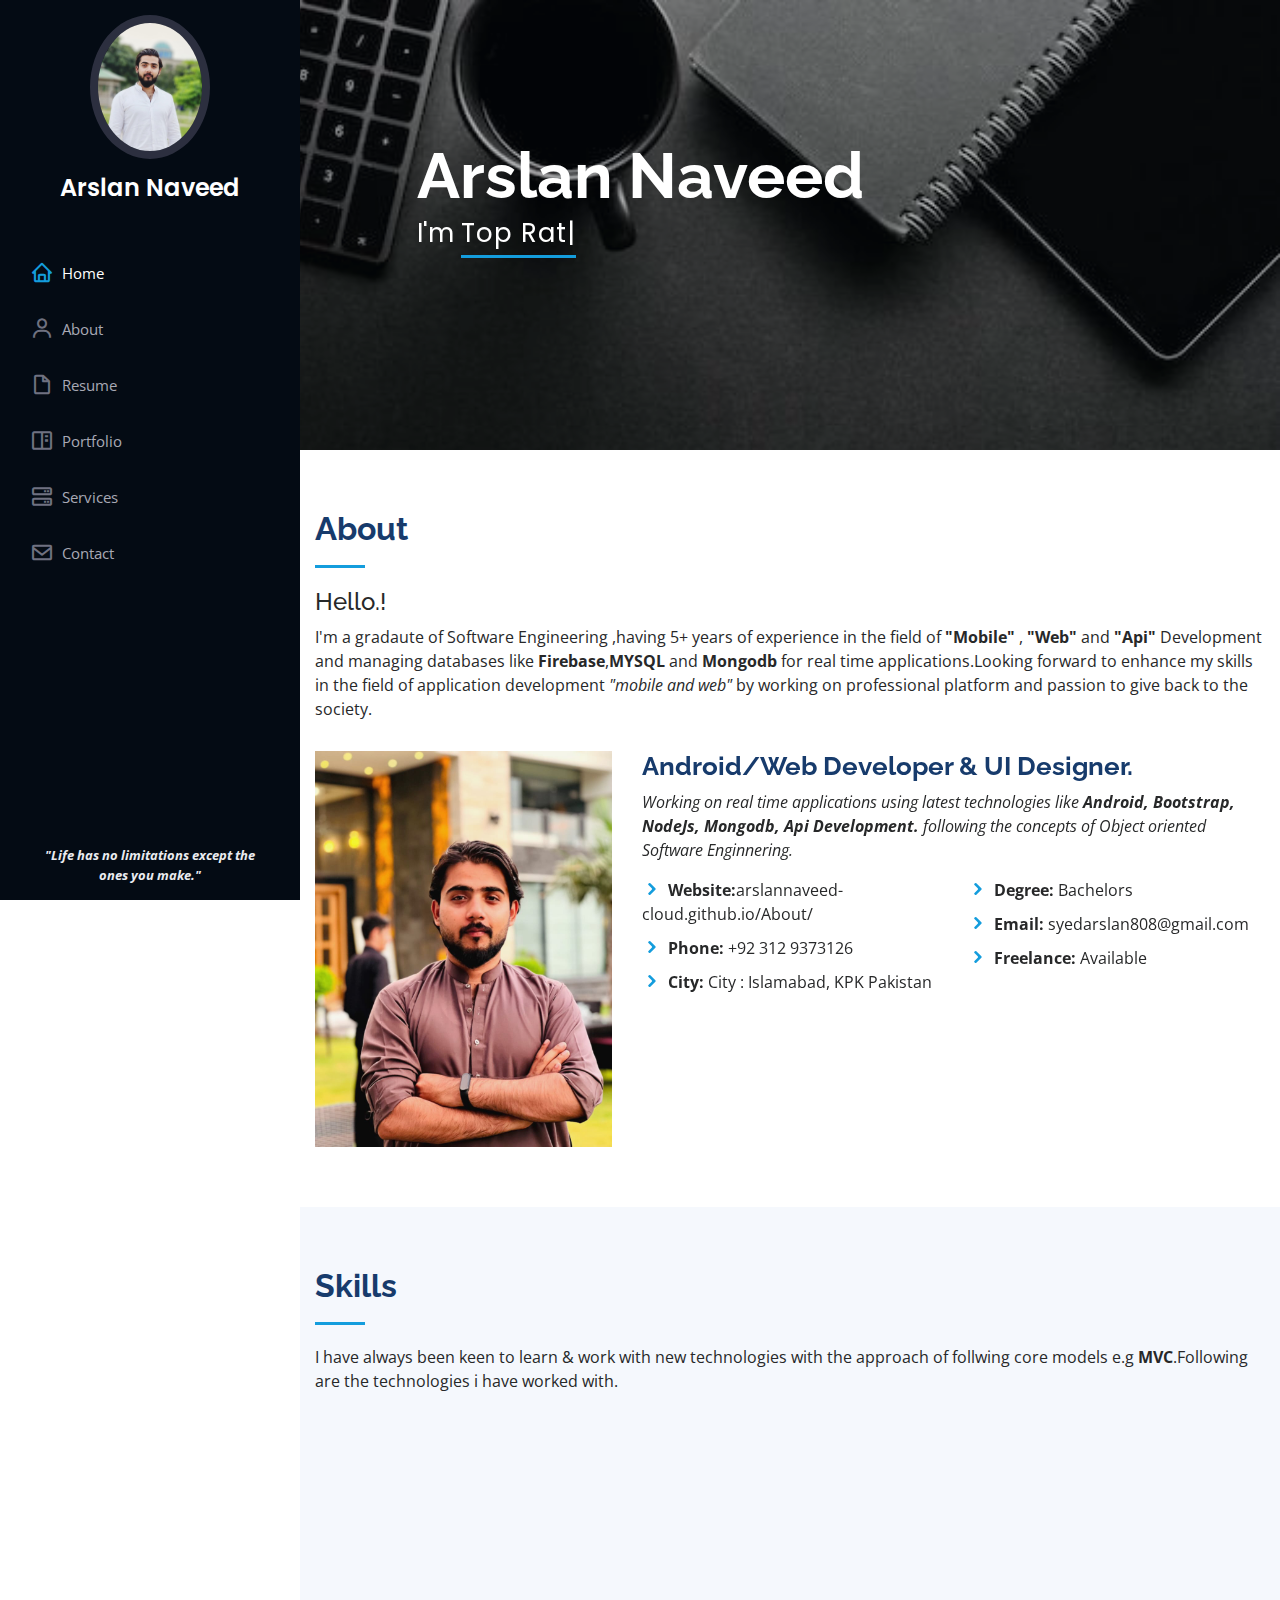
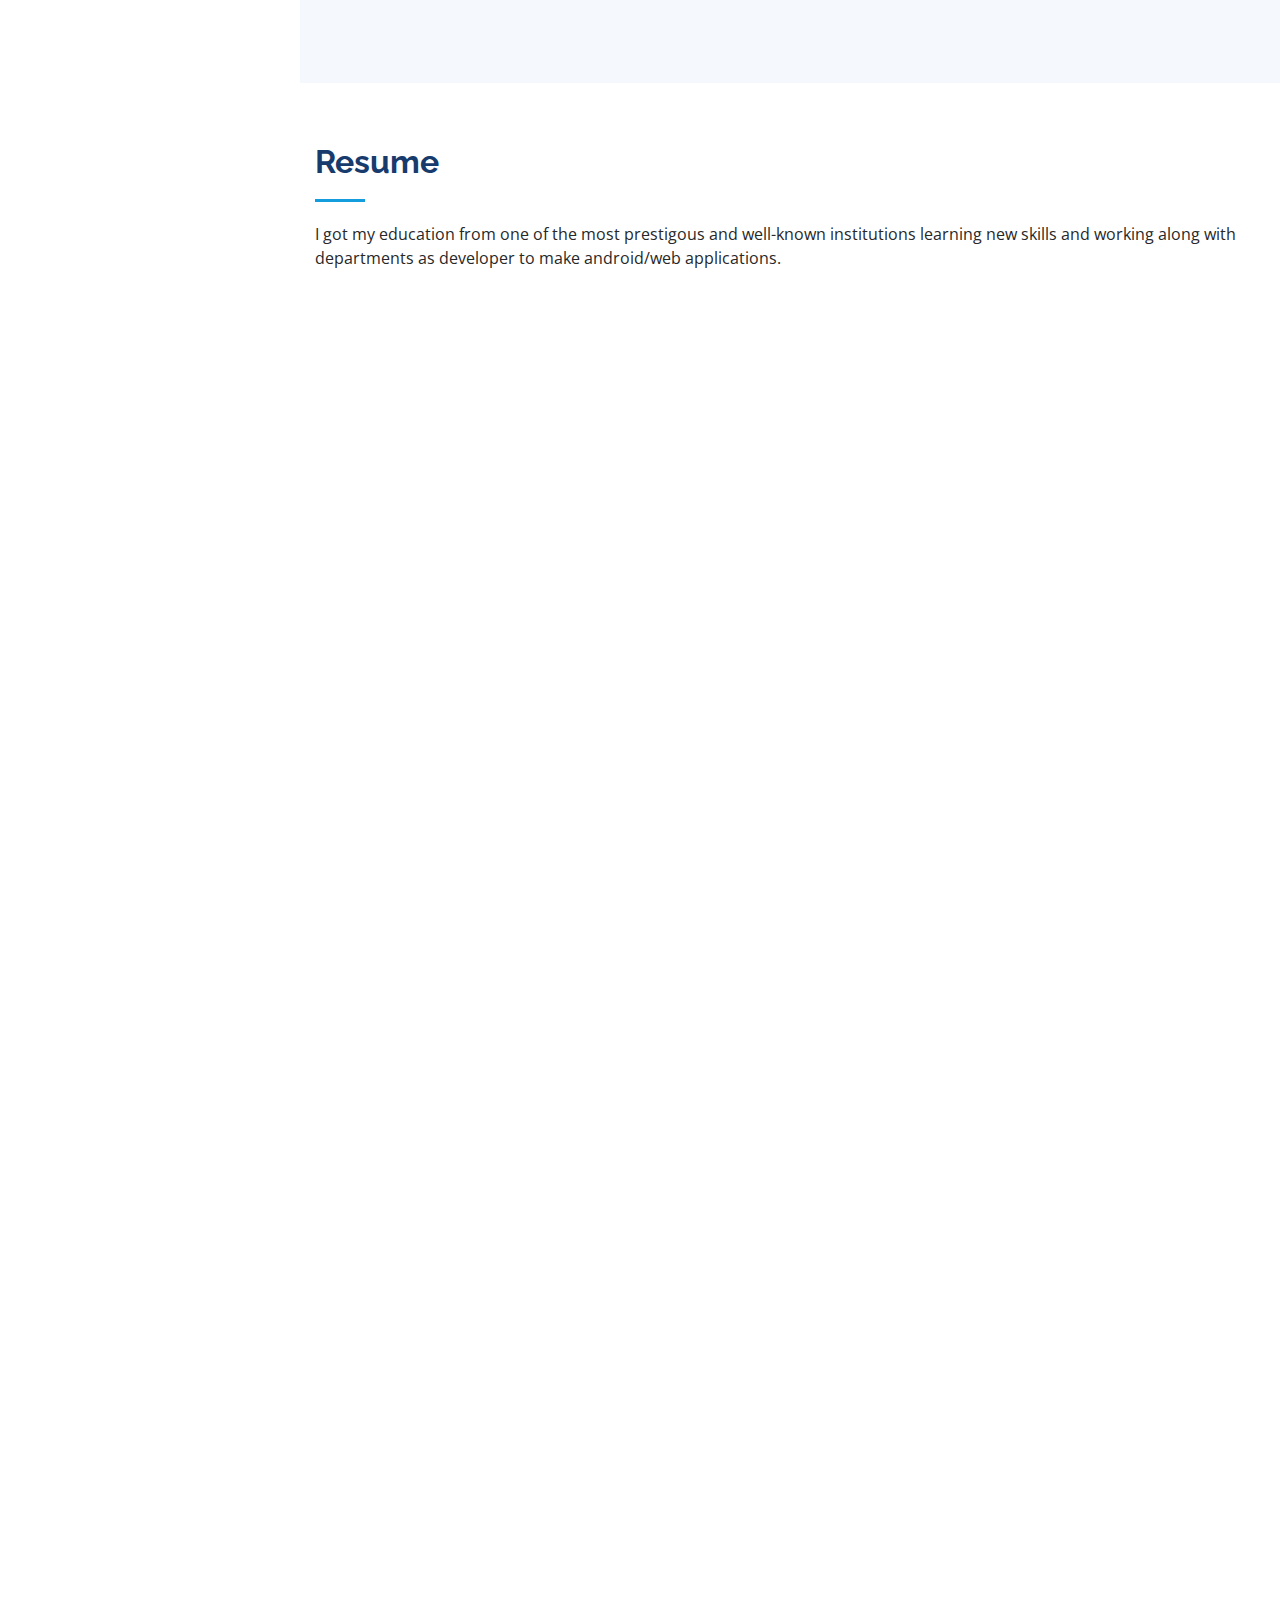
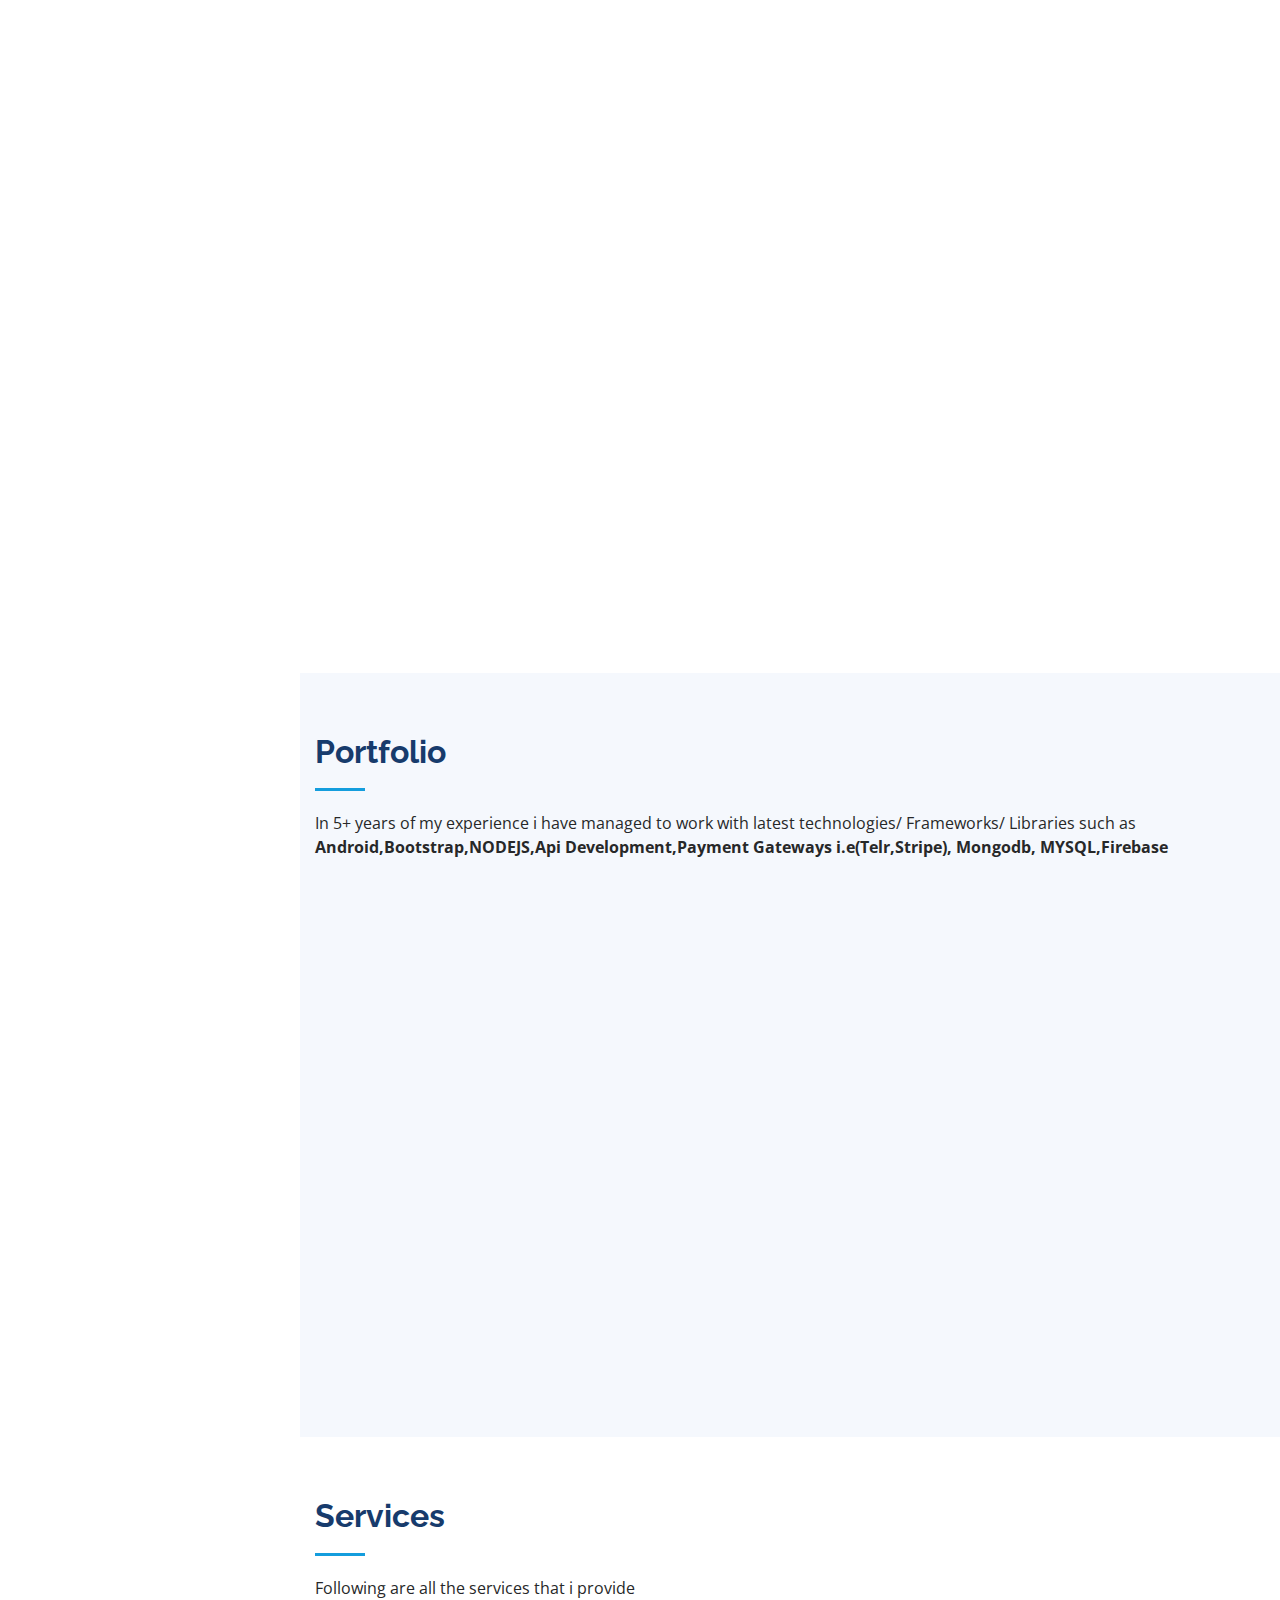
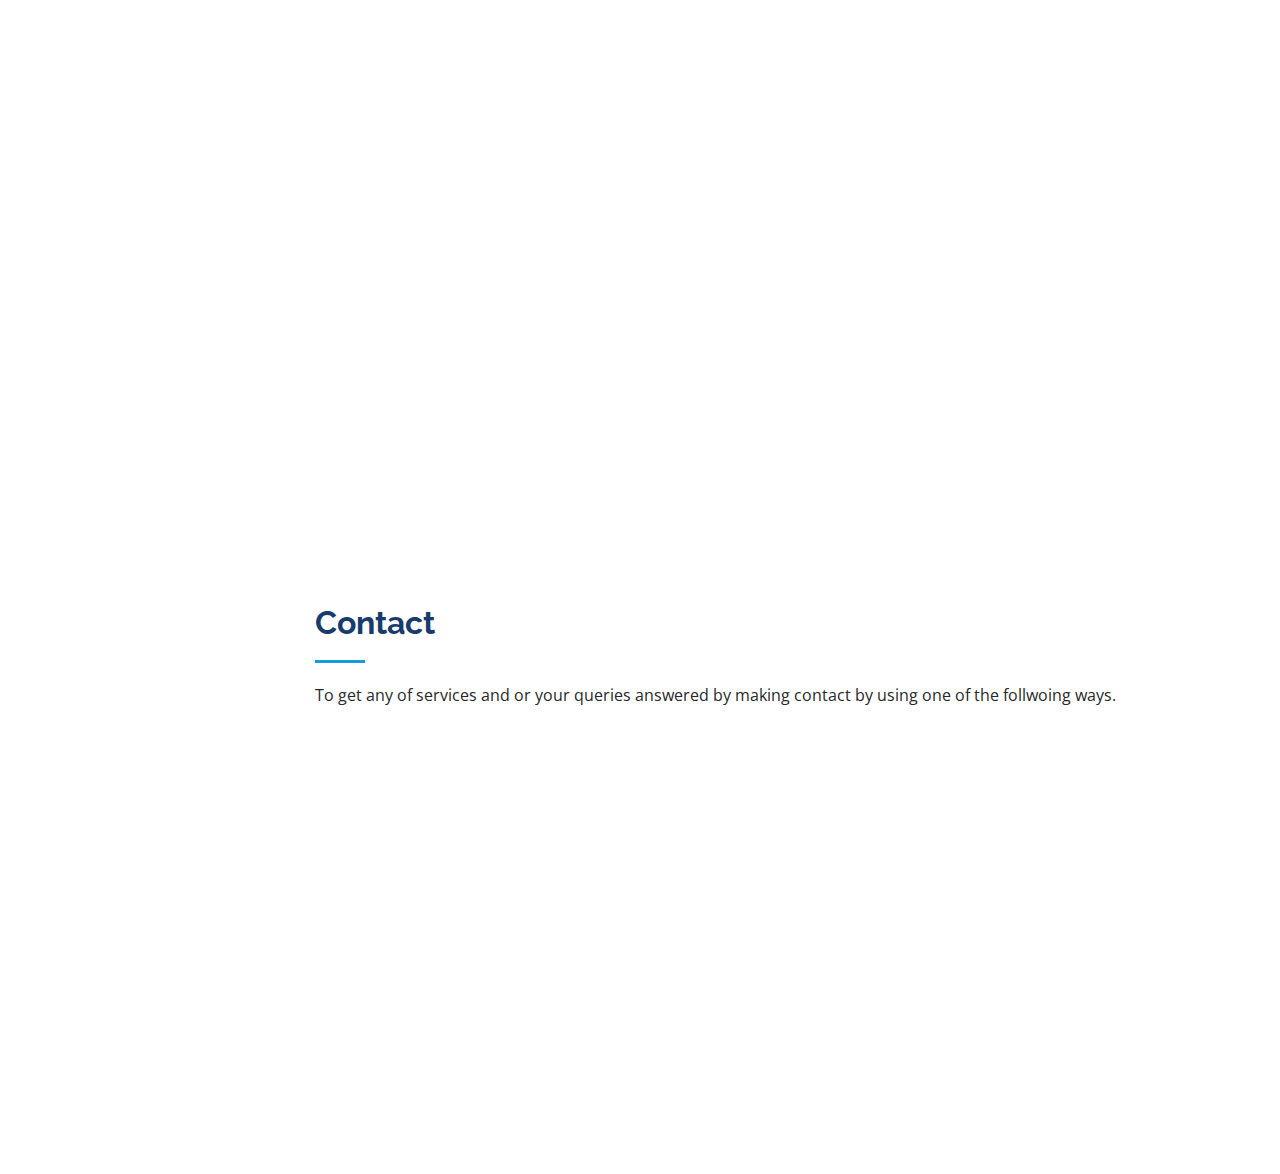
<file: index.html>
<!DOCTYPE html>
<html lang="en">

<head>
  <meta charset="utf-8">
  <meta content="width=device-width, initial-scale=1.0" name="viewport">

  <title>Syed Arslan |Full Stack Mobile/Web Engineer</title>
  <meta content="" name="descriptison">
  <meta content="" name="keywords">

  <!-- Favicons -->
  <link href="assets/img/apple-touch-icon.png" rel="apple-touch-icon">

  <!-- Google Fonts -->
  <link href="https://fonts.googleapis.com/css?family=Open+Sans:300,300i,400,400i,600,600i,700,700i|Raleway:300,300i,400,400i,500,500i,600,600i,700,700i|Poppins:300,300i,400,400i,500,500i,600,600i,700,700i" rel="stylesheet">

  <!-- Vendor CSS Files -->
  <link href="assets/vendor/bootstrap/css/bootstrap.min.css" rel="stylesheet">
  <link href="assets/vendor/icofont/icofont.min.css" rel="stylesheet">
  <link href="assets/vendor/boxicons/css/boxicons.min.css" rel="stylesheet">
  <link href="assets/vendor/venobox/venobox.css" rel="stylesheet">
  <link href="assets/vendor/owl.carousel/assets/owl.carousel.min.css" rel="stylesheet">
  <link href="assets/vendor/aos/aos.css" rel="stylesheet">

  <link href="assets/css/style.css" rel="stylesheet">

 
</head>

<body>

  <!-- ======= Mobile nav toggle button ======= -->
  <button type="button" class="mobile-nav-toggle d-xl-none"><i class="icofont-navigation-menu"></i></button>

  <!-- ======= Header ======= -->
  <header id="header">
    <div class="d-flex flex-column">

      <div class="profile">
        <img src="assets/img/profile_1.jpeg" alt="" class="img-fluid rounded-circle">
        <h1 class="text-light"><a href="index.html">Arslan Naveed</a></h1>
        <div class="social-links mt-3 text-center">
         
        </div>
      </div>

      <nav class="nav-menu">
        <ul>
          <li class="active"><a href="index.html"><i class="bx bx-home"></i> <span>Home</span></a></li>
          <li><a href="#about"><i class="bx bx-user"></i> <span>About</span></a></li>
          <li><a href="#resume"><i class="bx bx-file-blank"></i> <span>Resume</span></a></li>
          <li><a href="#portfolio"><i class="bx bx-book-content"></i> Portfolio</a></li>
          <li><a href="#services"><i class="bx bx-server"></i> Services</a></li>
          <li><a href="#contact"><i class="bx bx-envelope"></i> Contact</a></li>

        </ul>
      </nav><!-- .nav-menu -->
      <button type="button" class="mobile-nav-toggle d-xl-none"><i class="icofont-navigation-menu"></i></button>

    </div>
  </header><!-- End Header -->

  <!-- ======= Hero Section ======= -->
  <section id="hero" class="d-flex flex-column justify-content-center align-items-center">
    <div class="hero-container" data-aos="fade-in">
      <h1>Arslan Naveed</h1>
      <p>I'm <span class="typed" data-typed-items="Top Rated On Upwrok,Mobile / Web Developer,Technical Writer, Project Manager"></span></p>
    </div>
  </section><!-- End Hero -->

  <main id="main">

    <!-- ======= About Section ======= -->
    <section id="about" class="about">
      <div class="container">

        <div class="section-title">
          <h2>About</h2>
          <p><h4>Hello.!</h4> I'm a gradaute of Software Engineering ,having 5+ years of experience in the field of <b>"Mobile"</b> , <b>"Web"</b> and <b>"Api"</b> Development and managing databases like <b>Firebase</b>,<b>MYSQL</b> and <b>Mongodb</b> for real time applications.Looking forward to enhance my skills in the field of application development <i>"mobile and web"</i> by working on professional platform and passion to give back to the society.
          </p>
        </div>

        <div class="row">
          <div class="col-lg-4" data-aos="fade-right">
            <img src="assets/img/pic3.jpeg" class="img-fluid" alt="">
          </div>
          <div class="col-lg-8 pt-4 pt-lg-0 content" data-aos="fade-left">
            <h3>Android/Web Developer &amp; UI Designer.</h3>
            <p class="font-italic">
              Working on real time applications using latest technologies like <b>Android, Bootstrap, NodeJs, Mongodb, Api Development.</b> following the concepts of 
              Object oriented Software Enginnering.
            </p>
            <div class="row">
              <div class="col-lg-6">
                <ul>
                  <li><i class="icofont-rounded-right"></i> <strong>Website:</strong>arslannaveed-cloud.github.io/About/</li>
                  <li><i class="icofont-rounded-right"></i> <strong>Phone:</strong> +92 312 9373126</li>
                  <li><i class="icofont-rounded-right"></i> <strong>City:</strong> City : Islamabad, KPK Pakistan</li>
                </ul>
              </div>
              <div class="col-lg-6">
                <ul>
                  <li><i class="icofont-rounded-right"></i> <strong>Degree:</strong> Bachelors</li>
                  <li><i class="icofont-rounded-right"></i> <strong>Email:</strong> syedarslan808@gmail.com</li>
                  <li><i class="icofont-rounded-right"></i> <strong>Freelance:</strong> Available</li>
                </ul>
              </div>
            </div>
          </div>
        </div>

      </div>
    </section><!-- End About Section -->
    <!-- ======= Skills Section ======= -->
    <section id="skills" class="skills section-bg">
      <div class="container">

        <div class="section-title">
          <h2>Skills</h2>
          <p>
            I have always been keen to learn &amp; work with new technologies with the approach of follwing core models e.g <b>MVC</b>.Following are the technologies i have worked with.<br>
            
          </p> </div>

        <div class="row skills-content">

          <div class="col-lg-6" data-aos="fade-up">

            <div class="progress">
              <span class="skill">Mobile App Development <i class="val">95%</i></span>
              <div class="progress-bar-wrap">
                <div class="progress-bar" role="progressbar" aria-valuenow="100" aria-valuemin="0" aria-valuemax="100"></div>
              </div>
            </div>

            <div class="progress">
              <span class="skill">Web App Development<i class="val">90%</i></span>
              <div class="progress-bar-wrap">
                <div class="progress-bar" role="progressbar" aria-valuenow="90" aria-valuemin="0" aria-valuemax="100"></div>
              </div>
            </div>

            <div class="progress">
              <span class="skill">Api Development <i class="val">90%</i></span>
              <div class="progress-bar-wrap">
                <div class="progress-bar" role="progressbar" aria-valuenow="85" aria-valuemin="0" aria-valuemax="100"></div>
              </div>
            </div>

            <div class="progress">
              <span class="skill">Database Administration <i class="val">80%</i></span>
              <div class="progress-bar-wrap">
                <div class="progress-bar" role="progressbar" aria-valuenow="85" aria-valuemin="0" aria-valuemax="100"></div>
              </div>
            </div>

          </div>

          <div class="col-lg-6" data-aos="fade-up" data-aos-delay="100">

            <div class="progress">
              <span class="skill">Project Managment <i class="val">80%</i></span>
              <div class="progress-bar-wrap">
                <div class="progress-bar" role="progressbar" aria-valuenow="80" aria-valuemin="0" aria-valuemax="100"></div>
              </div>
            </div>

            <div class="progress">
              <span class="skill">Technical Writing <i class="val">90%</i></span>
              <div class="progress-bar-wrap">
                <div class="progress-bar" role="progressbar" aria-valuenow="90" aria-valuemin="0" aria-valuemax="100"></div>
              </div>
            </div>

            <div class="progress">
              <span class="skill"> Requirement Analysis <i class="val">85%</i></span>
              <div class="progress-bar-wrap">
                <div class="progress-bar" role="progressbar" aria-valuenow="85" aria-valuemin="0" aria-valuemax="100"></div>
              </div>
            </div>

          </div>

        </div>

      </div>
    </section><!-- End Skills Section -->

    <!-- ======= Resume Section ======= -->
    <section id="resume" class="resume">
      <div class="container">

        <div class="section-title">
          <h2>Resume</h2>
          <p>
            I got my education from one of the most prestigous and well-known institutions learning new skills and working along with departments as developer to make android/web applications.
            </p>
          </div>

        <div class="row">
          <div class="col-lg-6" data-aos="fade-up">
            <h3 class="resume-title">Sumary</h3>
            <div class="resume-item pb-0">
              <h4>Arslan Naveed</h4>
              <p><em>Innovative and deadline-driven Android Developer with 5+ years of experience designing and developing user-centered real-time android applications from initial concept to final, polished deliverable.</em></p>
              <ul>
                <li>Abu Bakar Heights,Islamabad, PK</li>
                <li>(+92) 312-9373126</li>
                <li>arslannaveed-cloud.github.io/About/</li>
              </ul>
            </div>

            <h3 class="resume-title">Education</h3>
            <div class="resume-item">
              <h4>Masters In Software Engineering</h4>
              <h5>2022 - Present</h5>
              <p><em>National University Of Computer &amp; Emerging Sciences Islamabad PK</em></p>
              <p>
                I am currently doing masters in Computer Science from one of the most prestigous educational universities in Pakistan.
                </p>
              </div>

            <div class="resume-item">
              <h4>Bachelors of Software Engineering</h4>
              <h5>2016 - 2020</h5>
              <p><em>Comsats Univeristy of Science &amp; Technology Islamabad, Abbottabad Campus,PK</em></p>
              <p>
                I got my bachelors degree from one the leading Univeristy in <i>Information Technology</i> of Pakistan.
                </p>
              </div>
            <div class="resume-item">
              <h4>Higher Secondary School Certificate</h4>
              <h5>2013 - 2015</h5>
              <p><em>Modernage Public School And College Abbottabad,PK</em></p>
              <p>
                Studied from one of a well established educational instituion.
              </p>
            </div>
            <div class="resume-item">
              <h4>Secondary School Certificate</h4>
              <h5>2010 - 2013</h5>
              <p><em>Modernage Public School And College Abbottabad,PK</em></p>
              <p>
                Studied from one of a well established educational instituion.
              </p></div>
          </div>
          
         
          <div class="col-lg-6" data-aos="fade-up" data-aos-delay="100">
            <h3 class="resume-title">Professional Experience</h3>

            <div class="resume-item">
              <h4>Mobile Engineer</h4>
              <h5>April 2023 - Present</h5>
              <p><em>Ekar, UAE, Remote </em></p>
              <ul>
                <li>Development in DART, Flutter</li>
                <li>Working with JIRA/ SLACK</li>
                <li>Documentation in GITBOOK/MIROBOARD.</li>
                <li>Managing code on github.</li>
                <li>Project engagement in SCRUM/ Agile Methodologies.</li>
                <li>Careem Apis integration.</li>
                <li></li>
              </ul>

            <div class="resume-item">
              <h4>Mobile Application Developer</h4>
              <h5>12 Feb 2022 - 31st Dec 2022</h5>
              <p><em>0CHAIN, USA, Remote </em></p>
              <ul>
                <li>Blockchain decentralised storage and crypto wallet with international teams of highly skilled resources while using best market practices</li>
                <li>Working with agile / scrum approach.</li>
                <li>Translating ﬁgma designs with view binding</li>
                <li>Using architectural components i.e (mvvm, clean architecture)</li>
                <li>Using Github / GitLab / Sprint Boards</li>
                <li></li>
              </ul>
            </div>

            <div class="resume-item">
              <h4>Mobile Application Developer</h4>
              <h5>22nd Feb 2022 - 25th Sep 2022</h5>
              <p><em>Tungsten Software Solutions, Islamabad, Onsite </em></p>
              <ul>
                <li>Native / Hybrid Mobile App Developer For a Netherland based startup <b>"Zoofy"</b></li>
                <li>Design and development following <b>"Object Oriented Software Engineering"</b> </li>
                <li>Api Development and managing digital data</li>
                
                <li></li>
              </ul>
            </div>

            <div class="resume-item">
              <h4>Full Stack Developer</h4>
              <h5>1st December 2020 - 1st Octuber 2021</h5>
              <p><em>Karigary, Abbottabad, Freelance </em></p>
              <ul>
                <li>Mobile App Developer/ Project Manager For a startup <b>"Karigary"</b></li>
                <li>Design and development following <b>"Object Oriented Software Engineering"</b> </li>
                <li>Api Development and managing digital data</li>
                <li>Development of an admin portal using NodeJS</li>
                <li>NodeJs REST API development</li>
                <li></li>
              </ul>
            </div>
            
            <div class="resume-item">
              <h4>Android Developer/Node Js API Development</h4>
              <h5>1st December 2018 - 1st April 2019</h5>
              <p><em>TechValley, Abbottabad, Freelancer</em></p>
              <ul>
                <li>Android/Web Developer For a joint venture between <b>"TechValley"</b> and <b>"Galilyat Development Authority"</b></li>
                <li>Design and development following <b>"Object Oriented Software Engineering"</b> </li>
                <li>Api Development and managing digital data</li>
                <li>Development of an admin portal using NodeJS</li>
              </ul>
            </div>
          </div>

          
        </div>

      </div>
    </section><!-- End Resume Section -->

    <!-- ======= Portfolio Section ======= -->
    <section id="portfolio" class="portfolio section-bg">
      <div class="container">

        <div class="section-title">
          <h2>Portfolio</h2>
          <p>
            In 5+ years of my experience i have managed to work with latest technologies/ Frameworks/ Libraries such as <b>Android,Bootstrap,NODEJS,Api Development,Payment Gateways i.e(Telr,Stripe), Mongodb, MYSQL,Firebase</b>
            </p>
          </div>

        <div class="row" data-aos="fade-up">
          <div class="col-lg-12 d-flex justify-content-center">
            <ul id="portfolio-flters">
              <li data-filter="*" class="filter-active">All</li>
              
            </ul>
          </div>
        </div>

        <div class="row" data-aos="fade-up" data-aos-delay="100">
         
          <div class="col-lg-3 col-md-6 portfolio-item filter-app " onclick="location.href='portfolio-detailsapp1.html';">
            <div class="portfolio-wrap">
              <img src="assets/img/portfolio/portfolio-1.jpeg" class="img-fluid" alt="">
              
            </div>
          </div>
        
          
          <div class="col-lg-3 col-md-6 portfolio-item filter-app" onclick="location.href='portfolio-detailsapp2.html';">
            <div class="portfolio-wrap">
              <img src="assets/img/portfolio/portfolio-6.png" class="img-fluid" alt="">
              
            </div>
          </div>
          
          <div class="col-lg-3 col-md-6 portfolio-item filter-app"  onclick="location.href='portfolio-detailsapp3.html';">
            <div class="portfolio-wrap">
              <img src="assets/img/portfolio/portfolio-13.jpeg" class="img-fluid">
              
            </div>
          </div>

          <div class="col-lg-3 col-md-6 portfolio-item filter-web" onclick="location.href='portfolio-detailsapp4.html';">
            <div class="portfolio-wrap">
              <img src="assets/img/portfolio/portfolio-27.jpg" class="img-fluid" alt="">
             
            </div>
          </div>

        
        </div>

      </div>
    </section><!-- End Portfolio Section -->

    <!-- ======= Services Section ======= -->
    <section id="services" class="services">
      <div class="container">

        <div class="section-title">
          <h2>Services</h2>
          <p>
            Following are all the services that i provide
            </p>

          </div>

        <div class="row">
          <div class="col-lg-4 col-md-6 icon-box" data-aos="fade-up">
            <div class="icon"><i class="icofont-computer"></i></div>
            <h4 class="title"><a href="">Mobile App Development</a></h4>
            <p class="description">
              After working professionally with both online clients and government firms i have a through knowledge of meeting deadline and delivering quality products.
            </p>
          </div>
          <div class="col-lg-4 col-md-6 icon-box" data-aos="fade-up" data-aos-delay="100">
            <div class="icon"><i class="icofont-chart-bar-graph"></i></div>
            <h4 class="title"><a href="">Web Development</a></h4>
            <p class="description">Developing templates and admin portals for clients have always been a core within my products.</p>
          </div>
          <div class="col-lg-4 col-md-6 icon-box" data-aos="fade-up" data-aos-delay="200">
            <div class="icon"><i class="icofont-earth"></i></div>
            <h4 class="title"><a href="">Api Development</a></h4>
            <p class="description">I have through knowledge of developing API using NODEJS framework with smooth JSON Parsing</p>
          </div>
          <div class="col-lg-4 col-md-6 icon-box" data-aos="fade-up" data-aos-delay="300">
            <div class="icon"><i class="icofont-image"></i></div>
            <h4 class="title"><a href="">Database Managing.</a></h4>
            <p class="description">
                After Performing Cruds operations on multiple databases such as: <b>Mongodb, MYSQL, Firebase</b>.I always keep a strong realiable backup for every project.
            </p>
          </div>
          <div class="col-lg-4 col-md-6 icon-box" data-aos="fade-up" data-aos-delay="400">
            <div class="icon"><i class="icofont-settings"></i></div>
            <h4 class="title"><a href="">Software Design  &amp; Development</a></h4>
            <p class="description">Good Development requires good design for which i have expertise in making designs for softwares.</p>
          </div>
         
        </div>

      </div>
    </section><!-- End Services Section -->

     <!-- ======= Contact Section ======= -->
    <section id="contact" class="contact">
      <div class="container">

        <div class="section-title">
          <h2>Contact</h2>
          <p>To get any of services and or your queries answered by making contact by using one of the follwoing ways.</p>
        </div>

        <div class="row" data-aos="fade-in">

          <div class="col-lg-5 d-flex align-items-stretch">
            <div class="info">

              <div class="email">
                <i class="icofont-envelope"></i>
                <h4>Email:</h4>
                <p>syedarslan808@gmail.com</p>
                <p>arslan.naveed001@gmail.com</p>
              </div>

              <div class="phone">
                <i class="icofont-phone"></i>
                <h4>Call:</h4>
                <p>+92 312 9373126 <br> +92 320 5723105 </p>
              </div>  </div>

          </div>

        
        </div>

      </div>
    </section><!-- End Contact Section -->

  </main><!-- End #main -->

  <!-- ======= Footer ======= -->
  <footer id="footer">
    <div class="container">
      <div class="credits">
        <strong><span><i>"Life has no limitations except the ones you make."</i></span></strong>
      </div>
     
    </div>
  </footer><!-- End  Footer -->

  <a href="#" class="back-to-top"><i class="icofont-simple-up"></i></a>

  <!-- Vendor JS Files -->
  <script src="assets/vendor/jquery/jquery.min.js"></script>
  <script src="assets/vendor/bootstrap/js/bootstrap.bundle.min.js"></script>
  <script src="assets/vendor/jquery.easing/jquery.easing.min.js"></script>
  <script src="assets/vendor/php-email-form/validate.js"></script>
  <script src="assets/vendor/waypoints/jquery.waypoints.min.js"></script>
  <script src="assets/vendor/counterup/counterup.min.js"></script>
  <script src="assets/vendor/isotope-layout/isotope.pkgd.min.js"></script>
  <script src="assets/vendor/venobox/venobox.min.js"></script>
  <script src="assets/vendor/owl.carousel/owl.carousel.min.js"></script>
  <script src="assets/vendor/typed.js/typed.min.js"></script>
  <script src="assets/vendor/aos/aos.js"></script>

  <!-- Template Main JS File -->
  <script src="assets/js/main.js"></script>

</body>

</html>
</file>
<file: assets/vendor/venobox/venobox.css>
/* ------ venobox.css --------*/
.vbox-overlay *, .vbox-overlay *:before, .vbox-overlay *:after{
    -webkit-backface-visibility: hidden;
    -webkit-box-sizing:border-box;
    -moz-box-sizing:border-box;
    box-sizing:border-box;
}
.vbox-overlay * { 
    -webkit-backface-visibility: visible;
    backface-visibility: visible;
}
.vbox-overlay{
    display: -webkit-flex;
    display: flex;
    -webkit-flex-direction: column;
    flex-direction: column;
    -webkit-justify-content: center;
    justify-content: center;
    -webkit-align-items: center;
    align-items: center;
    position: fixed;
    left: 0;
    top: 0;
    bottom: 0;
    right: 0;
    z-index: 999999;
}

/* ----- navigation ----- */
.vbox-title{
    width: 100%;
    height: 40px;
    float: left;
    text-align: center;
    line-height: 28px;
    font-size: 12px;
    padding: 6px 50px;
    overflow: hidden;
    position: fixed;
    display: none;
    left: 0;
    z-index: 89;
}
.vbox-close{
    cursor: pointer;
    position: fixed;
    top: -1px;
    right: 0;
    width: 50px;
    height: 40px;
    padding: 6px;
    display: block;
    background-position:10px center;
    overflow: hidden;
    font-size: 24px;
    line-height: 1;
    text-align: center;
    z-index: 99;
}
.vbox-left{
    cursor: pointer;
    position: fixed;
    left: 0;
    height: 40px;
    overflow: hidden;
    line-height: 28px;
    font-size: 12px;
    z-index: 99;
    display: flex;
    align-items:center;
}
.vbox-num{
    display: inline-block;
    margin: 6px 0 6px 15px;
}
/* ----- Social share ----- */
.vbox-share{
    line-height: 28px;
    font-size: 12px;
    overflow: hidden;
    position: fixed;
    left: 0;
    z-index: 98;
    display: flex;
    align-items:center;
    justify-content: center;
    width: 100%;
    text-align: center;
}
.vbox-share svg{
    max-height: 28px;
    width: 28px;
    z-index: 10;
    margin-left: 12px;
    margin-top: 6px;
    margin-bottom: 6px;
    vertical-align: middle;
}


/* ----- navigation ARROWS ----- */
.vbox-next, .vbox-prev{
    position: fixed;
    top: 50%;
    margin-top: -15px;
    overflow: hidden;
    cursor: pointer;
    display: block;
    width: 45px;
    height: 45px;
    z-index: 99;
}
.vbox-next span, .vbox-prev span{
    position: relative;
    width: 20px;
    height: 20px;
    border: 2px solid transparent;
    border-top-color: #B6B6B6;
    border-right-color: #B6B6B6;
    text-indent: -100px;
    position: absolute;
    top: 8px;
    display: block;
}
.vbox-prev{
    left: 15px;
}
.vbox-next{
    right: 15px;
}
.vbox-prev span{
    left: 10px;
    -ms-transform: rotate(-135deg);
    -webkit-transform: rotate(-135deg);
    transform: rotate(-135deg);
}
.vbox-next span{
    -ms-transform: rotate(45deg);
    -webkit-transform: rotate(45deg);
    transform: rotate(45deg);
    right: 10px;
}
/* ------- inline window ------ */
.vbox-inline{
    width: 420px;
    height: 315px;
    height: 70vh;
    padding: 10px;
    background: #fff;
    margin: 0 auto;
    overflow: auto;
    text-align: left;
}
/* ------- Video & iFrames window ------ */
.venoframe{
    max-width: 100%;
    width: 100%;
    border: none;
    width: 100%;
    height: 260px;
    height: 70vh;
}
.venoframe.vbvid{
    height: 260px;
}
@media (min-width: 768px) {
    .venoframe, .vbox-inline{
        width: 90%;
        height: 360px;
        height: 70vh;
    }
    .venoframe.vbvid{
        width: 640px;
        height: 360px;
    }
}
@media (min-width: 992px) {
    .venoframe, .vbox-inline{
        max-width: 1200px;
        width: 80%;
        height: 540px;
        height: 70vh;
    }
    .venoframe.vbvid{
        width: 960px;
        height: 540px;
    }
}
/* 
Please do NOT edit this part! 
or at least read this note: http://i.imgur.com/7C0ws9e.gif
*/
.vbox-open{
    overflow: hidden;
}
.vbox-container{
    position: absolute;
    left: 0;
    right: 0;
    top: 0;
    bottom: 0;
    overflow-x: hidden;
    overflow-y: scroll;
    overflow-scrolling: touch;
    -webkit-overflow-scrolling: touch;
    z-index: 20;
    max-height: 100%;

}

.vbox-content{
    text-align: center;
    float: left;
    width: 100%;
    position: relative;
    overflow: hidden;
    padding: 20px 4%;
}
.vbox-container img{
    max-width: 100%;
    height: auto;
}
.vbox-figlio{
    box-shadow: 0 0 12px rgba(0,0,0,0.19), 0 6px 6px rgba(0,0,0,0.23);
    max-width: 100%;
    text-align: initial;
}
img.vbox-figlio{
    -webkit-user-select: none;
-khtml-user-select: none;
-moz-user-select: none;
-o-user-select: none;
user-select: none;
}
.vbox-content.swipe-left{
    margin-left: -200px !important;
}
.vbox-content.swipe-right{
    margin-left: 200px !important;
}
.vbox-animated{
    webkit-transition: margin 300ms ease-out;
    transition: margin 300ms ease-out;
}

/* ---------- preloader ----------
 * SPINKIT 
 * http://tobiasahlin.com/spinkit/
-------------------------------- */
.sk-double-bounce,.sk-rotating-plane{width:40px;height:40px;margin:40px auto}.sk-rotating-plane{background-color:#333;-webkit-animation:sk-rotatePlane 1.2s infinite ease-in-out;animation:sk-rotatePlane 1.2s infinite ease-in-out}@-webkit-keyframes sk-rotatePlane{0%{-webkit-transform:perspective(120px) rotateX(0) rotateY(0);transform:perspective(120px) rotateX(0) rotateY(0)}50%{-webkit-transform:perspective(120px) rotateX(-180.1deg) rotateY(0);transform:perspective(120px) rotateX(-180.1deg) rotateY(0)}100%{-webkit-transform:perspective(120px) rotateX(-180deg) rotateY(-179.9deg);transform:perspective(120px) rotateX(-180deg) rotateY(-179.9deg)}}@keyframes sk-rotatePlane{0%{-webkit-transform:perspective(120px) rotateX(0) rotateY(0);transform:perspective(120px) rotateX(0) rotateY(0)}50%{-webkit-transform:perspective(120px) rotateX(-180.1deg) rotateY(0);transform:perspective(120px) rotateX(-180.1deg) rotateY(0)}100%{-webkit-transform:perspective(120px) rotateX(-180deg) rotateY(-179.9deg);transform:perspective(120px) rotateX(-180deg) rotateY(-179.9deg)}}.sk-double-bounce{position:relative}.sk-double-bounce .sk-child{width:100%;height:100%;border-radius:50%;background-color:#333;opacity:.6;position:absolute;top:0;left:0;-webkit-animation:sk-doubleBounce 2s infinite ease-in-out;animation:sk-doubleBounce 2s infinite ease-in-out}.sk-chasing-dots .sk-child,.sk-spinner-pulse,.sk-three-bounce .sk-child{background-color:#333;border-radius:100%}.sk-double-bounce .sk-double-bounce2{-webkit-animation-delay:-1s;animation-delay:-1s}@-webkit-keyframes sk-doubleBounce{0%,100%{-webkit-transform:scale(0);transform:scale(0)}50%{-webkit-transform:scale(1);transform:scale(1)}}@keyframes sk-doubleBounce{0%,100%{-webkit-transform:scale(0);transform:scale(0)}50%{-webkit-transform:scale(1);transform:scale(1)}}.sk-wave{margin:40px auto;width:50px;height:40px;text-align:center;font-size:10px}.sk-wave .sk-rect{background-color:#333;height:100%;width:6px;display:inline-block;-webkit-animation:sk-waveStretchDelay 1.2s infinite ease-in-out;animation:sk-waveStretchDelay 1.2s infinite ease-in-out}.sk-wave .sk-rect1{-webkit-animation-delay:-1.2s;animation-delay:-1.2s}.sk-wave .sk-rect2{-webkit-animation-delay:-1.1s;animation-delay:-1.1s}.sk-wave .sk-rect3{-webkit-animation-delay:-1s;animation-delay:-1s}.sk-wave .sk-rect4{-webkit-animation-delay:-.9s;animation-delay:-.9s}.sk-wave .sk-rect5{-webkit-animation-delay:-.8s;animation-delay:-.8s}@-webkit-keyframes sk-waveStretchDelay{0%,100%,40%{-webkit-transform:scaleY(.4);transform:scaleY(.4)}20%{-webkit-transform:scaleY(1);transform:scaleY(1)}}@keyframes sk-waveStretchDelay{0%,100%,40%{-webkit-transform:scaleY(.4);transform:scaleY(.4)}20%{-webkit-transform:scaleY(1);transform:scaleY(1)}}.sk-wandering-cubes{margin:40px auto;width:40px;height:40px;position:relative}.sk-wandering-cubes .sk-cube{background-color:#333;width:10px;height:10px;position:absolute;top:0;left:0;-webkit-animation:sk-wanderingCube 1.8s ease-in-out -1.8s infinite both;animation:sk-wanderingCube 1.8s ease-in-out -1.8s infinite both}.sk-chasing-dots,.sk-spinner-pulse{width:40px;height:40px;margin:40px auto}.sk-wandering-cubes .sk-cube2{-webkit-animation-delay:-.9s;animation-delay:-.9s}@-webkit-keyframes sk-wanderingCube{0%{-webkit-transform:rotate(0);transform:rotate(0)}25%{-webkit-transform:translateX(30px) rotate(-90deg) scale(.5);transform:translateX(30px) rotate(-90deg) scale(.5)}50%{-webkit-transform:translateX(30px) translateY(30px) rotate(-179deg);transform:translateX(30px) translateY(30px) rotate(-179deg)}50.1%{-webkit-transform:translateX(30px) translateY(30px) rotate(-180deg);transform:translateX(30px) translateY(30px) rotate(-180deg)}75%{-webkit-transform:translateX(0) translateY(30px) rotate(-270deg) scale(.5);transform:translateX(0) translateY(30px) rotate(-270deg) scale(.5)}100%{-webkit-transform:rotate(-360deg);transform:rotate(-360deg)}}@keyframes sk-wanderingCube{0%{-webkit-transform:rotate(0);transform:rotate(0)}25%{-webkit-transform:translateX(30px) rotate(-90deg) scale(.5);transform:translateX(30px) rotate(-90deg) scale(.5)}50%{-webkit-transform:translateX(30px) translateY(30px) rotate(-179deg);transform:translateX(30px) translateY(30px) rotate(-179deg)}50.1%{-webkit-transform:translateX(30px) translateY(30px) rotate(-180deg);transform:translateX(30px) translateY(30px) rotate(-180deg)}75%{-webkit-transform:translateX(0) translateY(30px) rotate(-270deg) scale(.5);transform:translateX(0) translateY(30px) rotate(-270deg) scale(.5)}100%{-webkit-transform:rotate(-360deg);transform:rotate(-360deg)}}.sk-spinner-pulse{-webkit-animation:sk-pulseScaleOut 1s infinite ease-in-out;animation:sk-pulseScaleOut 1s infinite ease-in-out}@-webkit-keyframes sk-pulseScaleOut{0%{-webkit-transform:scale(0);transform:scale(0)}100%{-webkit-transform:scale(1);transform:scale(1);opacity:0}}@keyframes sk-pulseScaleOut{0%{-webkit-transform:scale(0);transform:scale(0)}100%{-webkit-transform:scale(1);transform:scale(1);opacity:0}}.sk-chasing-dots{position:relative;text-align:center;-webkit-animation:sk-chasingDotsRotate 2s infinite linear;animation:sk-chasingDotsRotate 2s infinite linear}.sk-chasing-dots .sk-child{width:60%;height:60%;display:inline-block;position:absolute;top:0;-webkit-animation:sk-chasingDotsBounce 2s infinite ease-in-out;animation:sk-chasingDotsBounce 2s infinite ease-in-out}.sk-chasing-dots .sk-dot2{top:auto;bottom:0;-webkit-animation-delay:-1s;animation-delay:-1s}@-webkit-keyframes sk-chasingDotsRotate{100%{-webkit-transform:rotate(360deg);transform:rotate(360deg)}}@keyframes sk-chasingDotsRotate{100%{-webkit-transform:rotate(360deg);transform:rotate(360deg)}}@-webkit-keyframes sk-chasingDotsBounce{0%,100%{-webkit-transform:scale(0);transform:scale(0)}50%{-webkit-transform:scale(1);transform:scale(1)}}@keyframes sk-chasingDotsBounce{0%,100%{-webkit-transform:scale(0);transform:scale(0)}50%{-webkit-transform:scale(1);transform:scale(1)}}.sk-three-bounce{margin:40px auto;width:80px;text-align:center}.sk-three-bounce .sk-child{width:20px;height:20px;display:inline-block;-webkit-animation:sk-three-bounce 1.4s ease-in-out 0s infinite both;animation:sk-three-bounce 1.4s ease-in-out 0s infinite both}.sk-circle .sk-child:before,.sk-fading-circle .sk-circle:before{display:block;border-radius:100%;content:'';background-color:#333}.sk-three-bounce .sk-bounce1{-webkit-animation-delay:-.32s;animation-delay:-.32s}.sk-three-bounce .sk-bounce2{-webkit-animation-delay:-.16s;animation-delay:-.16s}@-webkit-keyframes sk-three-bounce{0%,100%,80%{-webkit-transform:scale(0);transform:scale(0)}40%{-webkit-transform:scale(1);transform:scale(1)}}@keyframes sk-three-bounce{0%,100%,80%{-webkit-transform:scale(0);transform:scale(0)}40%{-webkit-transform:scale(1);transform:scale(1)}}.sk-circle{margin:40px auto;width:40px;height:40px;position:relative}.sk-circle .sk-child{width:100%;height:100%;position:absolute;left:0;top:0}.sk-circle .sk-child:before{margin:0 auto;width:15%;height:15%;-webkit-animation:sk-circleBounceDelay 1.2s infinite ease-in-out both;animation:sk-circleBounceDelay 1.2s infinite ease-in-out both}.sk-circle .sk-circle2{-webkit-transform:rotate(30deg);-ms-transform:rotate(30deg);transform:rotate(30deg)}.sk-circle .sk-circle3{-webkit-transform:rotate(60deg);-ms-transform:rotate(60deg);transform:rotate(60deg)}.sk-circle .sk-circle4{-webkit-transform:rotate(90deg);-ms-transform:rotate(90deg);transform:rotate(90deg)}.sk-circle .sk-circle5{-webkit-transform:rotate(120deg);-ms-transform:rotate(120deg);transform:rotate(120deg)}.sk-circle .sk-circle6{-webkit-transform:rotate(150deg);-ms-transform:rotate(150deg);transform:rotate(150deg)}.sk-circle .sk-circle7{-webkit-transform:rotate(180deg);-ms-transform:rotate(180deg);transform:rotate(180deg)}.sk-circle .sk-circle8{-webkit-transform:rotate(210deg);-ms-transform:rotate(210deg);transform:rotate(210deg)}.sk-circle .sk-circle9{-webkit-transform:rotate(240deg);-ms-transform:rotate(240deg);transform:rotate(240deg)}.sk-circle .sk-circle10{-webkit-transform:rotate(270deg);-ms-transform:rotate(270deg);transform:rotate(270deg)}.sk-circle .sk-circle11{-webkit-transform:rotate(300deg);-ms-transform:rotate(300deg);transform:rotate(300deg)}.sk-circle .sk-circle12{-webkit-transform:rotate(330deg);-ms-transform:rotate(330deg);transform:rotate(330deg)}.sk-circle .sk-circle2:before{-webkit-animation-delay:-1.1s;animation-delay:-1.1s}.sk-circle .sk-circle3:before{-webkit-animation-delay:-1s;animation-delay:-1s}.sk-circle .sk-circle4:before{-webkit-animation-delay:-.9s;animation-delay:-.9s}.sk-circle .sk-circle5:before{-webkit-animation-delay:-.8s;animation-delay:-.8s}.sk-circle .sk-circle6:before{-webkit-animation-delay:-.7s;animation-delay:-.7s}.sk-circle .sk-circle7:before{-webkit-animation-delay:-.6s;animation-delay:-.6s}.sk-circle .sk-circle8:before{-webkit-animation-delay:-.5s;animation-delay:-.5s}.sk-circle .sk-circle9:before{-webkit-animation-delay:-.4s;animation-delay:-.4s}.sk-circle .sk-circle10:before{-webkit-animation-delay:-.3s;animation-delay:-.3s}.sk-circle .sk-circle11:before{-webkit-animation-delay:-.2s;animation-delay:-.2s}.sk-circle .sk-circle12:before{-webkit-animation-delay:-.1s;animation-delay:-.1s}@-webkit-keyframes sk-circleBounceDelay{0%,100%,80%{-webkit-transform:scale(0);transform:scale(0)}40%{-webkit-transform:scale(1);transform:scale(1)}}@keyframes sk-circleBounceDelay{0%,100%,80%{-webkit-transform:scale(0);transform:scale(0)}40%{-webkit-transform:scale(1);transform:scale(1)}}.sk-cube-grid{width:40px;height:40px;margin:40px auto}.sk-cube-grid .sk-cube{width:33.33%;height:33.33%;background-color:#333;float:left;-webkit-animation:sk-cubeGridScaleDelay 1.3s infinite ease-in-out;animation:sk-cubeGridScaleDelay 1.3s infinite ease-in-out}.sk-cube-grid .sk-cube1{-webkit-animation-delay:.2s;animation-delay:.2s}.sk-cube-grid .sk-cube2{-webkit-animation-delay:.3s;animation-delay:.3s}.sk-cube-grid .sk-cube3{-webkit-animation-delay:.4s;animation-delay:.4s}.sk-cube-grid .sk-cube4{-webkit-animation-delay:.1s;animation-delay:.1s}.sk-cube-grid .sk-cube5{-webkit-animation-delay:.2s;animation-delay:.2s}.sk-cube-grid .sk-cube6{-webkit-animation-delay:.3s;animation-delay:.3s}.sk-cube-grid .sk-cube7{-webkit-animation-delay:0ms;animation-delay:0ms}.sk-cube-grid .sk-cube8{-webkit-animation-delay:.1s;animation-delay:.1s}.sk-cube-grid .sk-cube9{-webkit-animation-delay:.2s;animation-delay:.2s}@-webkit-keyframes sk-cubeGridScaleDelay{0%,100%,70%{-webkit-transform:scale3D(1,1,1);transform:scale3D(1,1,1)}35%{-webkit-transform:scale3D(0,0,1);transform:scale3D(0,0,1)}}@keyframes sk-cubeGridScaleDelay{0%,100%,70%{-webkit-transform:scale3D(1,1,1);transform:scale3D(1,1,1)}35%{-webkit-transform:scale3D(0,0,1);transform:scale3D(0,0,1)}}.sk-fading-circle{margin:40px auto;width:40px;height:40px;position:relative}.sk-fading-circle .sk-circle{width:100%;height:100%;position:absolute;left:0;top:0}.sk-fading-circle .sk-circle:before{margin:0 auto;width:15%;height:15%;-webkit-animation:sk-circleFadeDelay 1.2s infinite ease-in-out both;animation:sk-circleFadeDelay 1.2s infinite ease-in-out both}.sk-fading-circle .sk-circle2{-webkit-transform:rotate(30deg);-ms-transform:rotate(30deg);transform:rotate(30deg)}.sk-fading-circle .sk-circle3{-webkit-transform:rotate(60deg);-ms-transform:rotate(60deg);transform:rotate(60deg)}.sk-fading-circle .sk-circle4{-webkit-transform:rotate(90deg);-ms-transform:rotate(90deg);transform:rotate(90deg)}.sk-fading-circle .sk-circle5{-webkit-transform:rotate(120deg);-ms-transform:rotate(120deg);transform:rotate(120deg)}.sk-fading-circle .sk-circle6{-webkit-transform:rotate(150deg);-ms-transform:rotate(150deg);transform:rotate(150deg)}.sk-fading-circle .sk-circle7{-webkit-transform:rotate(180deg);-ms-transform:rotate(180deg);transform:rotate(180deg)}.sk-fading-circle .sk-circle8{-webkit-transform:rotate(210deg);-ms-transform:rotate(210deg);transform:rotate(210deg)}.sk-fading-circle .sk-circle9{-webkit-transform:rotate(240deg);-ms-transform:rotate(240deg);transform:rotate(240deg)}.sk-fading-circle .sk-circle10{-webkit-transform:rotate(270deg);-ms-transform:rotate(270deg);transform:rotate(270deg)}.sk-fading-circle .sk-circle11{-webkit-transform:rotate(300deg);-ms-transform:rotate(300deg);transform:rotate(300deg)}.sk-fading-circle .sk-circle12{-webkit-transform:rotate(330deg);-ms-transform:rotate(330deg);transform:rotate(330deg)}.sk-fading-circle .sk-circle2:before{-webkit-animation-delay:-1.1s;animation-delay:-1.1s}.sk-fading-circle .sk-circle3:before{-webkit-animation-delay:-1s;animation-delay:-1s}.sk-fading-circle .sk-circle4:before{-webkit-animation-delay:-.9s;animation-delay:-.9s}.sk-fading-circle .sk-circle5:before{-webkit-animation-delay:-.8s;animation-delay:-.8s}.sk-fading-circle .sk-circle6:before{-webkit-animation-delay:-.7s;animation-delay:-.7s}.sk-fading-circle .sk-circle7:before{-webkit-animation-delay:-.6s;animation-delay:-.6s}.sk-fading-circle .sk-circle8:before{-webkit-animation-delay:-.5s;animation-delay:-.5s}.sk-fading-circle .sk-circle9:before{-webkit-animation-delay:-.4s;animation-delay:-.4s}.sk-fading-circle .sk-circle10:before{-webkit-animation-delay:-.3s;animation-delay:-.3s}.sk-fading-circle .sk-circle11:before{-webkit-animation-delay:-.2s;animation-delay:-.2s}.sk-fading-circle .sk-circle12:before{-webkit-animation-delay:-.1s;animation-delay:-.1s}@-webkit-keyframes sk-circleFadeDelay{0%,100%,39%{opacity:0}40%{opacity:1}}@keyframes sk-circleFadeDelay{0%,100%,39%{opacity:0}40%{opacity:1}}.sk-folding-cube{margin:40px auto;width:40px;height:40px;position:relative;-webkit-transform:rotateZ(45deg);transform:rotateZ(45deg)}.sk-folding-cube .sk-cube{float:left;width:50%;height:50%;position:relative;-webkit-transform:scale(1.1);-ms-transform:scale(1.1);transform:scale(1.1)}.sk-folding-cube .sk-cube:before{content:'';position:absolute;top:0;left:0;width:100%;height:100%;background-color:#333;-webkit-animation:sk-foldCubeAngle 2.4s infinite linear both;animation:sk-foldCubeAngle 2.4s infinite linear both;-webkit-transform-origin:100% 100%;-ms-transform-origin:100% 100%;transform-origin:100% 100%}.sk-folding-cube .sk-cube2{-webkit-transform:scale(1.1) rotateZ(90deg);transform:scale(1.1) rotateZ(90deg)}.sk-folding-cube .sk-cube3{-webkit-transform:scale(1.1) rotateZ(180deg);transform:scale(1.1) rotateZ(180deg)}.sk-folding-cube .sk-cube4{-webkit-transform:scale(1.1) rotateZ(270deg);transform:scale(1.1) rotateZ(270deg)}.sk-folding-cube .sk-cube2:before{-webkit-animation-delay:.3s;animation-delay:.3s}.sk-folding-cube .sk-cube3:before{-webkit-animation-delay:.6s;animation-delay:.6s}.sk-folding-cube .sk-cube4:before{-webkit-animation-delay:.9s;animation-delay:.9s}@-webkit-keyframes sk-foldCubeAngle{0%,10%{-webkit-transform:perspective(140px) rotateX(-180deg);transform:perspective(140px) rotateX(-180deg);opacity:0}25%,75%{-webkit-transform:perspective(140px) rotateX(0);transform:perspective(140px) rotateX(0);opacity:1}100%,90%{-webkit-transform:perspective(140px) rotateY(180deg);transform:perspective(140px) rotateY(180deg);opacity:0}}@keyframes sk-foldCubeAngle{0%,10%{-webkit-transform:perspective(140px) rotateX(-180deg);transform:perspective(140px) rotateX(-180deg);opacity:0}25%,75%{-webkit-transform:perspective(140px) rotateX(0);transform:perspective(140px) rotateX(0);opacity:1}100%,90%{-webkit-transform:perspective(140px) rotateY(180deg);transform:perspective(140px) rotateY(180deg);opacity:0}}
</file>
<file: assets/css/style.css>
/**
* Template Name: iPortfolio - v1.3.0
* Template URL: https://bootstrapmade.com/iportfolio-bootstrap-portfolio-websites-template/
* Author: BootstrapMade.com
* License: https://bootstrapmade.com/license/
*/

/*--------------------------------------------------------------
# General
--------------------------------------------------------------*/
body {
  font-family: "Open Sans", sans-serif;
  color: #272829;
}

a {
  color: #149ddd;
}

a:hover {
  color: #37b3ed;
  text-decoration: none;
}

h1, h2, h3, h4, h5, h6 {
  font-family: "Raleway", sans-serif;
}

/*--------------------------------------------------------------
# Back to top button
--------------------------------------------------------------*/
.back-to-top {
  position: fixed;
  display: none;
  width: 40px;
  height: 40px;
  border-radius: 50px;
  right: 15px;
  bottom: 15px;
  background: #149ddd;
  color: #fff;
  transition: display 0.5s ease-in-out;
  z-index: 99999;
}

.back-to-top i {
  font-size: 24px;
  position: absolute;
  top: 7px;
  left: 8px;
}

.back-to-top:hover {
  color: #fff;
  background: #2eafec;
  transition: background 0.2s ease-in-out;
}

/*--------------------------------------------------------------
# Header
--------------------------------------------------------------*/
#header {
  position: fixed;
  top: 0;
  left: 0;
  bottom: 0;
  width: 300px;
  transition: all ease-in-out 0.5s;
  z-index: 9997;
  transition: all 0.5s;
  padding: 0 15px;
  background: #040b14;
  overflow-y: auto;
}

#header .profile img {
  margin: 15px auto;
  display: block;
  width: 120px;
  border: 8px solid #2c2f3f;
}

#header .profile h1 {
  font-size: 24px;
  margin: 0;
  padding: 0;
  font-weight: 600;
  -moz-text-align-last: center;
  text-align-last: center;
  font-family: "Poppins", sans-serif;
}

#header .profile h1 a, #header .profile h1 a:hover {
  color: #fff;
  text-decoration: none;
}

#header .profile .social-links a {
  font-size: 18px;
  display: inline-block;
  background: #212431;
  color: #fff;
  line-height: 1;
  padding: 8px 0;
  margin-right: 4px;
  border-radius: 50%;
  text-align: center;
  width: 36px;
  height: 36px;
  transition: 0.3s;
}

#header .profile .social-links a:hover {
  background: #149ddd;
  color: #fff;
  text-decoration: none;
}

#main {
  margin-left: 300px;
}

@media (max-width: 1199px) {
  #header {
    left: -300px;
  }
  #main {
    margin-left: 0;
  }
}

/*--------------------------------------------------------------
# Navigation Menu
--------------------------------------------------------------*/
/* Desktop Navigation */
.nav-menu {
  padding-top: 30px;
}

.nav-menu * {
  margin: 0;
  padding: 0;
  list-style: none;
}

.nav-menu > ul > li {
  position: relative;
  white-space: nowrap;
}

.nav-menu a {
  display: flex;
  align-items: center;
  color: #a8a9b4;
  padding: 12px 15px;
  margin-bottom: 8px;
  transition: 0.3s;
  font-size: 15px;
}

.nav-menu a i {
  font-size: 24px;
  padding-right: 8px;
  color: #6f7180;
}

.nav-menu a:hover, .nav-menu .active > a, .nav-menu li:hover > a {
  text-decoration: none;
  color: #fff;
}

.nav-menu a:hover i, .nav-menu .active > a i, .nav-menu li:hover > a i {
  color: #149ddd;
}

/* Mobile Navigation */
.mobile-nav-toggle {
  position: fixed;
  right: 15px;
  top: 15px;
  z-index: 9998;
  border: 0;
  background: none;
  font-size: 24px;
  transition: all 0.4s;
  outline: none !important;
  line-height: 1;
  cursor: pointer;
  text-align: right;
}

.mobile-nav-toggle i {
  color: #149ddd;
}

.mobile-nav-active {
  overflow: hidden;
}

.mobile-nav-active #header {
  left: 0;
}

.mobile-nav-active .mobile-nav-toggle i {
  color: #fff;
}

/*--------------------------------------------------------------
# Hero Section
--------------------------------------------------------------*/
#hero {
  width: 100%;
  height: 450px;
  background: url("../img/cover4.jpg") top center;
  background-size:contain;
}

#hero:before {
  content: "";
  background: rgba(5, 13, 24, 0.3);
  position: absolute;
  bottom: 0;
  top: 0;
  left: 0;
  right: 0;
  z-index: 1;
  width: 100%;
  height: 450px;
}

#hero .hero-container {
  position: relative;
  z-index: 2;
  min-width: 300px;
}

#hero h1 {
  margin: 0 0 10px 0;
  font-size: 64px;
  font-weight: 700;
  line-height: 56px;
  color: #fff;
}

#hero p {
  color: #fff;
  margin-bottom: 50px;
  font-size: 26px;
  font-family: "Poppins", sans-serif;
}

#hero p span {
  color: #fff;
  padding-bottom: 4px;
  letter-spacing: 1px;
  border-bottom: 3px solid #149ddd;
}

@media (min-width: 1024px) {
  #hero {
    background-attachment: fixed;
  }
}

@media (max-width: 768px) {
  #hero h1 {
    font-size: 28px;
    line-height: 36px;
  }
  #hero h2 {
    font-size: 18px;
    line-height: 24px;
    margin-bottom: 30px;
  }
}

/*--------------------------------------------------------------
# Sections General
--------------------------------------------------------------*/
section {
  padding: 60px 0;
  overflow: hidden;
}

.section-bg {
  background: #f5f8fd;
}

.section-title {
  padding-bottom: 30px;
}

.section-title h2 {
  font-size: 32px;
  font-weight: bold;
  margin-bottom: 20px;
  padding-bottom: 20px;
  position: relative;
  color: #173b6c;
}

.section-title h2::after {
  content: '';
  position: absolute;
  display: block;
  width: 50px;
  height: 3px;
  background: #149ddd;
  bottom: 0;
  left: 0;
}

.section-title p {
  margin-bottom: 0;
}

/*--------------------------------------------------------------
# About
--------------------------------------------------------------*/
.about .content h3 {
  font-weight: 700;
  font-size: 26px;
  color: #173b6c;
}

.about .content ul {
  list-style: none;
  padding: 0;
}

.about .content ul li {
  padding-bottom: 10px;
}

.about .content ul i {
  font-size: 20px;
  padding-right: 2px;
  color: #149ddd;
}

.about .content p:last-child {
  margin-bottom: 0;
}

/*--------------------------------------------------------------
# Facts
--------------------------------------------------------------*/
.facts {
  padding-bottom: 30px;
}

.facts .count-box {
  padding: 30px;
  width: 100%;
}

.facts .count-box i {
  display: block;
  font-size: 44px;
  color: #149ddd;
  float: left;
}

.facts .count-box span {
  font-size: 48px;
  line-height: 40px;
  display: block;
  font-weight: 700;
  color: #050d18;
  margin-left: 60px;
}

.facts .count-box p {
  padding: 15px 0 0 0;
  margin: 0 0 0 60px;
  font-family: "Raleway", sans-serif;
  font-size: 14px;
  color: #122f57;
}

.facts .count-box a {
  font-weight: 600;
  display: block;
  margin-top: 20px;
  color: #122f57;
  font-size: 15px;
  font-family: "Poppins", sans-serif;
  transition: ease-in-out 0.3s;
}

.facts .count-box a:hover {
  color: #1f5297;
}

/*--------------------------------------------------------------
# Akills
--------------------------------------------------------------*/
.skills .progress {
  height: 50px;
  display: block;
  background: none;
}

.skills .progress .skill {
  padding: 10px 0;
  margin: 0 0 6px 0;
  text-transform: uppercase;
  display: block;
  font-weight: 600;
  font-family: "Poppins", sans-serif;
  color: #050d18;
}

.skills .progress .skill .val {
  float: right;
  font-style: normal;
}

.skills .progress-bar-wrap {
  background: #dce8f8;
}

.skills .progress-bar {
  width: 1px;
  height: 10px;
  transition: .9s;
  background-color: #149ddd;
}

/*--------------------------------------------------------------
# Resume
--------------------------------------------------------------*/
.resume .resume-title {
  font-size: 26px;
  font-weight: 700;
  margin-top: 20px;
  margin-bottom: 20px;
  color: #050d18;
}

.resume .resume-item {
  padding: 0 0 20px 20px;
  margin-top: -2px;
  border-left: 2px solid #1f5297;
  position: relative;
}

.resume .resume-item h4 {
  line-height: 18px;
  font-size: 18px;
  font-weight: 600;
  text-transform: uppercase;
  font-family: "Poppins", sans-serif;
  color: #050d18;
  margin-bottom: 10px;
}

.resume .resume-item h5 {
  font-size: 16px;
  background: #e4edf9;
  padding: 5px 15px;
  display: inline-block;
  font-weight: 600;
  margin-bottom: 10px;
}

.resume .resume-item ul {
  padding-left: 20px;
}

.resume .resume-item ul li {
  padding-bottom: 10px;
}

.resume .resume-item:last-child {
  padding-bottom: 0;
}

.resume .resume-item::before {
  content: "";
  position: absolute;
  width: 16px;
  height: 16px;
  border-radius: 50px;
  left: -9px;
  top: 0;
  background: #fff;
  border: 2px solid #1f5297;
}

/*--------------------------------------------------------------
# Portfolio
--------------------------------------------------------------*/
.portfolio .portfolio-item {
  margin-bottom: 30px;
}

.portfolio #portfolio-flters {
  padding: 0;
  margin: 0 auto 35px auto;
  list-style: none;
  text-align: center;
  background: #fff;
  border-radius: 50px;
  padding: 2px 15px;
}

.portfolio #portfolio-flters li {
  cursor: pointer;
  display: inline-block;
  padding: 10px 15px 8px 15px;
  font-size: 14px;
  font-weight: 600;
  line-height: 1;
  text-transform: uppercase;
  color: #272829;
  margin-bottom: 5px;
  transition: all 0.3s ease-in-out;
}

.portfolio #portfolio-flters li:hover, .portfolio #portfolio-flters li.filter-active {
  color: #149ddd;
}

.portfolio #portfolio-flters li:last-child {
  margin-right: 0;
}

.portfolio .portfolio-wrap {
  transition: 0.3s;
  position: relative;
  overflow: hidden;
  z-index: 1;
}

.portfolio .portfolio-wrap::before {
  content: "";
  background: rgba(255, 255, 255, 0.5);
  position: absolute;
  left: 0;
  right: 0;
  top: 0;
  bottom: 0;
  transition: all ease-in-out 0.3s;
  z-index: 2;
  opacity: 0;
}

.portfolio .portfolio-wrap .portfolio-links {
  opacity: 1;
  left: 0;
  right: 0;
  bottom: -60px;
  z-index: 3;
  position: absolute;
  transition: all ease-in-out 0.3s;
  display: flex;
  justify-content: center;
}

.portfolio .portfolio-wrap .portfolio-links a {
  color: #fff;
  font-size: 28px;
  text-align: center;
  background: rgba(20, 157, 221, 0.75);
  transition: 0.3s;
  width: 50%;
}

.portfolio .portfolio-wrap .portfolio-links a:hover {
  background: rgba(20, 157, 221, 0.95);
}

.portfolio .portfolio-wrap .portfolio-links a + a {
  border-left: 1px solid #37b3ed;
}

.portfolio .portfolio-wrap:hover::before {
  top: 0;
  left: 0;
  right: 0;
  bottom: 0;
  opacity: 1;
}

.portfolio .portfolio-wrap:hover .portfolio-links {
  opacity: 1;
  bottom: 0;
}

/*--------------------------------------------------------------
# Services
--------------------------------------------------------------*/
.services .icon-box {
  margin-bottom: 20px;
}

.services .icon {
  float: left;
  display: flex;
  align-items: center;
  justify-content: center;
  width: 54px;
  height: 54px;
  background: #149ddd;
  border-radius: 50%;
  transition: 0.5s;
  border: 1px solid #149ddd;
}

.services .icon i {
  color: #fff;
  font-size: 24px;
}

.services .icon-box:hover .icon {
  background: #fff;
}

.services .icon-box:hover .icon i {
  color: #149ddd;
}

.services .title {
  margin-left: 80px;
  font-weight: 700;
  margin-bottom: 15px;
  font-size: 18px;
}

.services .title a {
  color: #343a40;
}

.services .title a:hover {
  color: #149ddd;
}

.services .description {
  margin-left: 80px;
  line-height: 24px;
  font-size: 14px;
}

/*--------------------------------------------------------------
# Testimonials
--------------------------------------------------------------*/
.testimonials .testimonial-item {
  box-sizing: content-box;
  text-align: center;
  min-height: 320px;
}

.testimonials .testimonial-item .testimonial-img {
  width: 90px;
  border-radius: 50%;
  margin: 0 auto;
}

.testimonials .testimonial-item h3 {
  font-size: 18px;
  font-weight: bold;
  margin: 10px 0 5px 0;
  color: #111;
}

.testimonials .testimonial-item h4 {
  font-size: 14px;
  color: #999;
  margin: 0;
}

.testimonials .testimonial-item .quote-icon-left, .testimonials .testimonial-item .quote-icon-right {
  color: #c3e8fa;
  font-size: 26px;
}

.testimonials .testimonial-item .quote-icon-left {
  display: inline-block;
  left: -5px;
  position: relative;
}

.testimonials .testimonial-item .quote-icon-right {
  display: inline-block;
  right: -5px;
  position: relative;
  top: 10px;
}

.testimonials .testimonial-item p {
  font-style: italic;
  margin: 0 15px 15px 15px;
  padding: 20px;
  background: #fff;
  position: relative;
  margin-bottom: 35px;
  border-radius: 6px;
  box-shadow: 0px 2px 15px rgba(0, 0, 0, 0.1);
}

.testimonials .testimonial-item p::after {
  content: "";
  width: 0;
  height: 0;
  border-top: 20px solid #fff;
  border-right: 20px solid transparent;
  border-left: 20px solid transparent;
  position: absolute;
  bottom: -20px;
  left: calc(50% - 20px);
}

.testimonials .owl-nav, .testimonials .owl-dots {
  margin-top: 5px;
  text-align: center;
}

.testimonials .owl-dot {
  display: inline-block;
  margin: 0 5px;
  width: 12px;
  height: 12px;
  border-radius: 50%;
  background-color: #ddd !important;
}

.testimonials .owl-dot.active {
  background-color: #149ddd !important;
}

@media (max-width: 767px) {
  .testimonials {
    margin: 30px 10px;
  }
}

/*--------------------------------------------------------------
# Contact
--------------------------------------------------------------*/
.contact {
  padding-bottom: 130px;
}

.contact .info {
  padding: 30px;
  background: #fff;
  width: 100%;
  box-shadow: 0 0 24px 0 rgba(0, 0, 0, 0.12);
}

.contact .info i {
  font-size: 20px;
  color: #149ddd;
  float: left;
  width: 44px;
  height: 44px;
  background: #dff3fc;
  display: flex;
  justify-content: center;
  align-items: center;
  border-radius: 50px;
  transition: all 0.3s ease-in-out;
}

.contact .info h4 {
  padding: 0 0 0 60px;
  font-size: 22px;
  font-weight: 600;
  margin-bottom: 5px;
  color: #050d18;
}

.contact .info p {
  padding: 0 0 10px 60px;
  margin-bottom: 20px;
  font-size: 14px;
  color: #173b6c;
}

.contact .info .email p {
  padding-top: 5px;
}

.contact .info .social-links {
  padding-left: 60px;
}

.contact .info .social-links a {
  font-size: 18px;
  display: inline-block;
  background: #333;
  color: #fff;
  line-height: 1;
  padding: 8px 0;
  border-radius: 50%;
  text-align: center;
  width: 36px;
  height: 36px;
  transition: 0.3s;
  margin-right: 10px;
}

.contact .info .social-links a:hover {
  background: #149ddd;
  color: #fff;
}

.contact .info .email:hover i, .contact .info .address:hover i, .contact .info .phone:hover i {
  background: #149ddd;
  color: #fff;
}

.contact .php-email-form {
  width: 100%;
  padding: 30px;
  background: #fff;
  box-shadow: 0 0 24px 0 rgba(0, 0, 0, 0.12);
}

.contact .php-email-form .form-group {
  padding-bottom: 8px;
}

.contact .php-email-form .validate {
  display: none;
  color: red;
  margin: 0 0 15px 0;
  font-weight: 400;
  font-size: 13px;
}

.contact .php-email-form .error-message {
  display: none;
  color: #fff;
  background: #ed3c0d;
  text-align: left;
  padding: 15px;
  font-weight: 600;
}

.contact .php-email-form .error-message br + br {
  margin-top: 25px;
}

.contact .php-email-form .sent-message {
  display: none;
  color: #fff;
  background: #18d26e;
  text-align: center;
  padding: 15px;
  font-weight: 600;
}

.contact .php-email-form .loading {
  display: none;
  background: #fff;
  text-align: center;
  padding: 15px;
}

.contact .php-email-form .loading:before {
  content: "";
  display: inline-block;
  border-radius: 50%;
  width: 24px;
  height: 24px;
  margin: 0 10px -6px 0;
  border: 3px solid #18d26e;
  border-top-color: #eee;
  -webkit-animation: animate-loading 1s linear infinite;
  animation: animate-loading 1s linear infinite;
}

.contact .php-email-form input, .contact .php-email-form textarea {
  border-radius: 0;
  box-shadow: none;
  font-size: 14px;
}

.contact .php-email-form input {
  height: 44px;
}

.contact .php-email-form textarea {
  padding: 10px 12px;
}

.contact .php-email-form button[type="submit"] {
  background: #149ddd;
  border: 0;
  padding: 10px 24px;
  color: #fff;
  transition: 0.4s;
  border-radius: 4px;
}

.contact .php-email-form button[type="submit"]:hover {
  background: #37b3ed;
}

@-webkit-keyframes animate-loading {
  0% {
    transform: rotate(0deg);
  }
  100% {
    transform: rotate(360deg);
  }
}

@keyframes animate-loading {
  0% {
    transform: rotate(0deg);
  }
  100% {
    transform: rotate(360deg);
  }
}

/*--------------------------------------------------------------
# Breadcrumbs
--------------------------------------------------------------*/
.breadcrumbs {
  padding: 20px 0;
  background: #f9f9f9;
}

.breadcrumbs h2 {
  font-size: 26px;
  font-weight: 300;
}

.breadcrumbs ol {
  display: flex;
  flex-wrap: wrap;
  list-style: none;
  padding: 0;
  margin: 0;
  font-size: 15px;
}

.breadcrumbs ol li + li {
  padding-left: 10px;
}

.breadcrumbs ol li + li::before {
  display: inline-block;
  padding-right: 10px;
  color: #0e2442;
  content: "/";
}

@media (max-width: 768px) {
  .breadcrumbs .d-flex {
    display: block !important;
  }
  .breadcrumbs ol {
    display: block;
  }
  .breadcrumbs ol li {
    display: inline-block;
  }
}

/*--------------------------------------------------------------
# Portfolio Details
--------------------------------------------------------------*/
.portfolio-details {
  padding-top: 40px;
}

.portfolio-details .portfolio-details-container {
  position: relative;
}

.portfolio-details .portfolio-details-carousel {
  position: relative;
  z-index: 1;
}

.portfolio-details .portfolio-details-carousel .owl-nav, .portfolio-details .portfolio-details-carousel .owl-dots {
  margin-top: 5px;
  text-align: left;
}

.portfolio-details .portfolio-details-carousel .owl-dot {
  display: inline-block;
  margin: 0 10px 0 0;
  width: 12px;
  height: 12px;
  border-radius: 50%;
  background-color: #ddd !important;
}

.portfolio-details .portfolio-details-carousel .owl-dot.active {
  background-color: #149ddd !important;
}

.portfolio-details .portfolio-info {
  padding: 30px;
  position: absolute;
  right: 0;
  bottom: -70px;
  background: #fff;
  box-shadow: 0px 2px 15px rgba(0, 0, 0, 0.1);
  z-index: 2;
}

.portfolio-details .portfolio-info h3 {
  font-size: 22px;
  font-weight: 400;
  margin-bottom: 20px;
  padding-bottom: 20px;
  border-bottom: 1px solid #eee;
}

.portfolio-details .portfolio-info ul {
  list-style: none;
  padding: 0;
  font-size: 15px;
}

.portfolio-details .portfolio-info ul li + li {
  margin-top: 10px;
}

.portfolio-details .portfolio-description {
  padding-top: 50px;
}

.portfolio-details .portfolio-description h2 {
  width: 50%;
  font-size: 26px;
  font-weight: 400;
  margin-bottom: 20px;
}

.portfolio-details .portfolio-description p {
  padding: 0;
}

@media (max-width: 768px) {
  .portfolio-details .portfolio-description h2 {
    width: 100%;
  }
  .portfolio-details .portfolio-info {
    position: static;
    margin-top: 30px;
  }
}

/*--------------------------------------------------------------
# Footer
--------------------------------------------------------------*/
#footer {
  padding: 15px;
  color: #f4f6fd;
  font-size: 14px;
  position: fixed;
  left: 0;
  bottom: 0;
  width: 300px;
  z-index: 9999;
  background: #040b14;
}

#footer .copyright {
  text-align: center;
}

#footer .credits {
  padding-top: 5px;
  text-align: center;
  font-size: 13px;
  color: #eaebf0;
}

@media (max-width: 1199px) {
  #footer {
    position: static;
    width: auto;
    padding-right: 20px 15px;
  }
}
</file>
